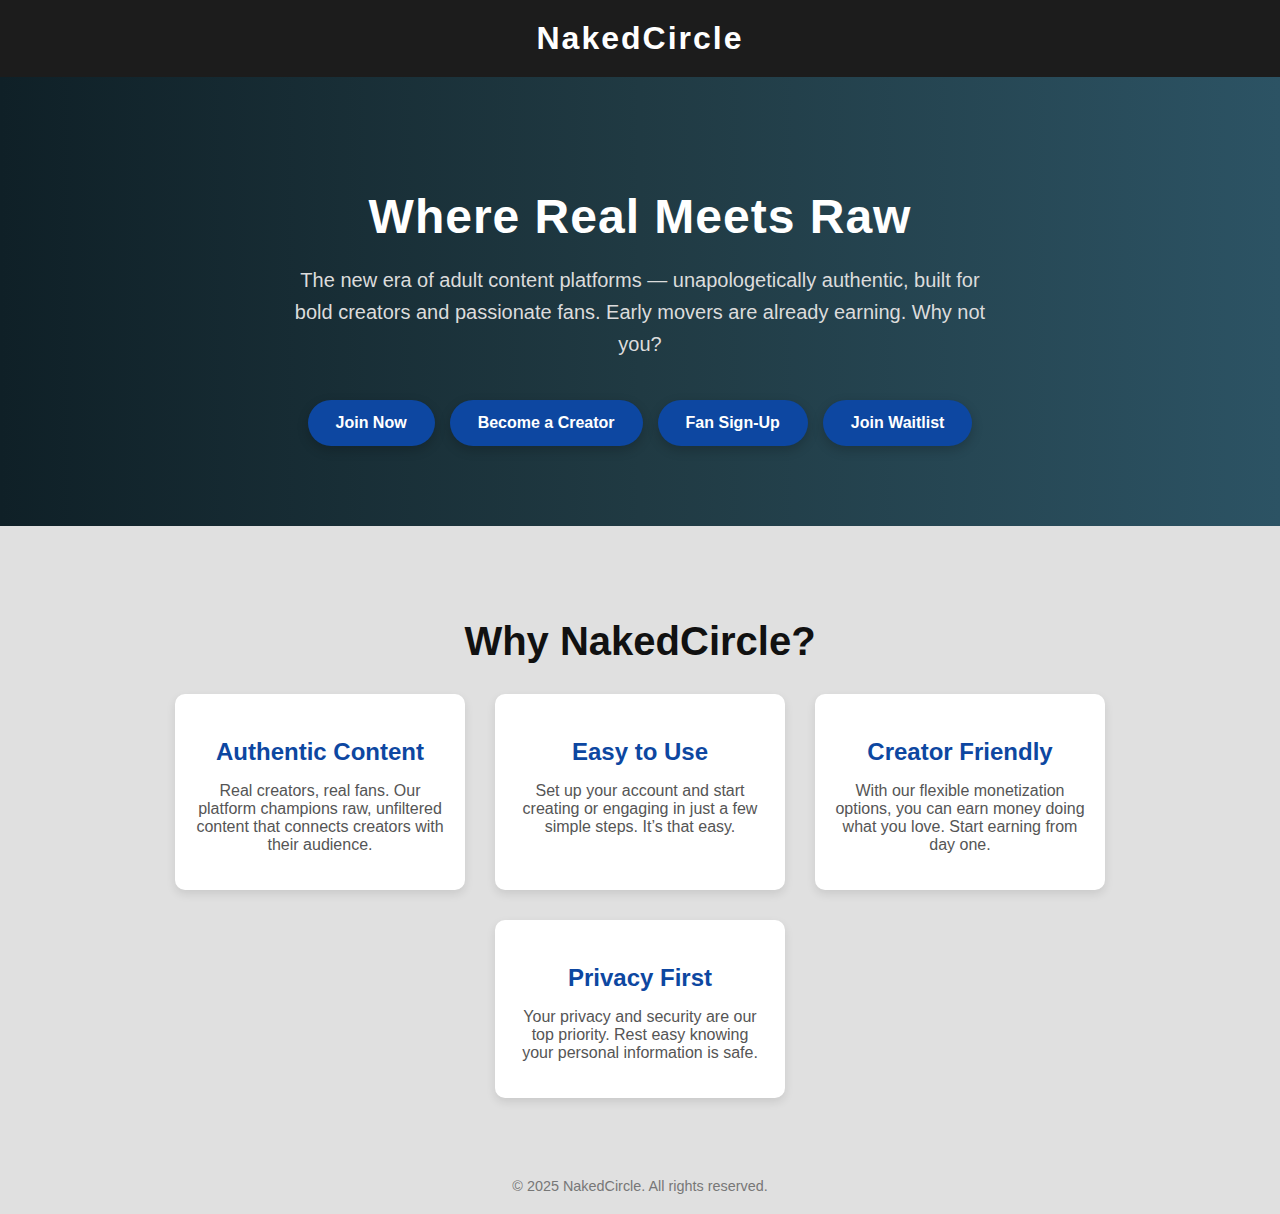
<file: index.html>
<!DOCTYPE html>
<html lang="en">
<head>
  <meta charset="UTF-8" />
  <meta name="viewport" content="width=device-width, initial-scale=1.0"/>
  <title>NakedCircle | Where Real Meets Raw</title>
  <style>
    body {
      margin: 0;
      font-family: 'Segoe UI', sans-serif;
      background-color: #e0e0e0;
      color: #111;
    }

    header {
      background-color: #1c1c1c;
      padding: 20px;
      text-align: center;
      box-shadow: 0 4px 10px rgba(0,0,0,0.2);
    }

    header h2 {
      margin: 0;
      color: #ffffff;
      font-size: 2rem;
      letter-spacing: 2px;
      font-weight: bold;
    }

    .hero {
      text-align: center;
      padding: 80px 20px;
      background: linear-gradient(to right, #0f2027, #203a43, #2c5364);
      color: white;
    }

    .hero h1 {
      font-size: 3rem;
      margin-bottom: 20px;
      font-weight: bold;
      letter-spacing: 1px;
    }

    .hero p {
      font-size: 1.25rem;
      margin-bottom: 40px;
      max-width: 700px;
      margin-left: auto;
      margin-right: auto;
      line-height: 1.6;
      color: #dcdcdc;
    }

    .buttons {
      display: flex;
      justify-content: center;
      flex-wrap: wrap;
      gap: 15px;
    }

    .buttons a {
      text-decoration: none;
      padding: 14px 28px;
      background-color: #0d47a1;
      color: white;
      border-radius: 50px;
      font-size: 1rem;
      font-weight: 600;
      transition: all 0.3s ease;
      box-shadow: 0 4px 12px rgba(0, 0, 0, 0.2);
    }

    .buttons a:hover {
      background-color: ##f4f4f4;
      transform: scale(1.05);
    }

    .features {
      background-color: ##f4f4f4;
      padding: 60px 20px;
      text-align: center;
      color:0d47a1 ;
    }

    .features h2 {
      font-size: 2.5rem;
      margin-bottom: 20px;
      font-weight: bold;
    }

    .feature-list {
      display: flex;
      justify-content: center;
      flex-wrap: wrap;
      gap: 30px;
      margin-top: 30px;
    }

    .feature {
      width: 250px;
      background-color: white;
      padding: 20px;
      border-radius: 10px;
      box-shadow: 0 4px 10px rgba(0, 0, 0, 0.1);
      transition: all 0.3s ease;
    }

    .feature h3 {
      font-size: 1.5rem;
      margin-bottom: 15px;
      color: #0d47a1;
    }

    .feature p {
      font-size: 1rem;
      color: #555;
    }

    .feature:hover {
      transform: scale(1.05);
      box-shadow: 0 4px 12px rgba(0, 0, 0, 0.2);
    }

    footer {
      text-align: center;
      padding: 20px;
      font-size: 0.9rem;
      color: #777;
    }
  </style>
</head>
<body>

  <header>
    <h2>NakedCircle</h2>
  </header>

  <section class="hero">
    <h1>Where Real Meets Raw</h1>
    <p>The new era of adult content platforms — unapologetically authentic, built for bold creators and passionate fans. Early movers are already earning. Why not you?</p>
    <div class="buttons">
      <a href="https://forms.gle/5x4x3j3m5t8RW3GbA">Join Now</a>
      <a href="https://forms.gle/7nkoEQBACW6vo8fH9">Become a Creator</a>
      <a href="https://forms.gle/YpLnKHhq7Xkbc5DZ9">Fan Sign-Up</a>
      <a href="https://forms.gle/RYRV6fHgudbkCAtNA">Join Waitlist</a>
    </div>
  </section>

  <section class="features">
    <h2>Why NakedCircle?</h2>
    <div class="feature-list">
      <div class="feature">
        <h3>Authentic Content</h3>
        <p>Real creators, real fans. Our platform champions raw, unfiltered content that connects creators with their audience.</p>
      </div>
      <div class="feature">
        <h3>Easy to Use</h3>
        <p>Set up your account and start creating or engaging in just a few simple steps. It’s that easy.</p>
      </div>
      <div class="feature">
        <h3>Creator Friendly</h3>
        <p>With our flexible monetization options, you can earn money doing what you love. Start earning from day one.</p>
      </div>
      <div class="feature">
        <h3>Privacy First</h3>
        <p>Your privacy and security are our top priority. Rest easy knowing your personal information is safe.</p>
      </div>
    </div>
  </section>

  <footer>
    &copy; 2025 NakedCircle. All rights reserved.
  </footer>

</body>
</html>
</file>
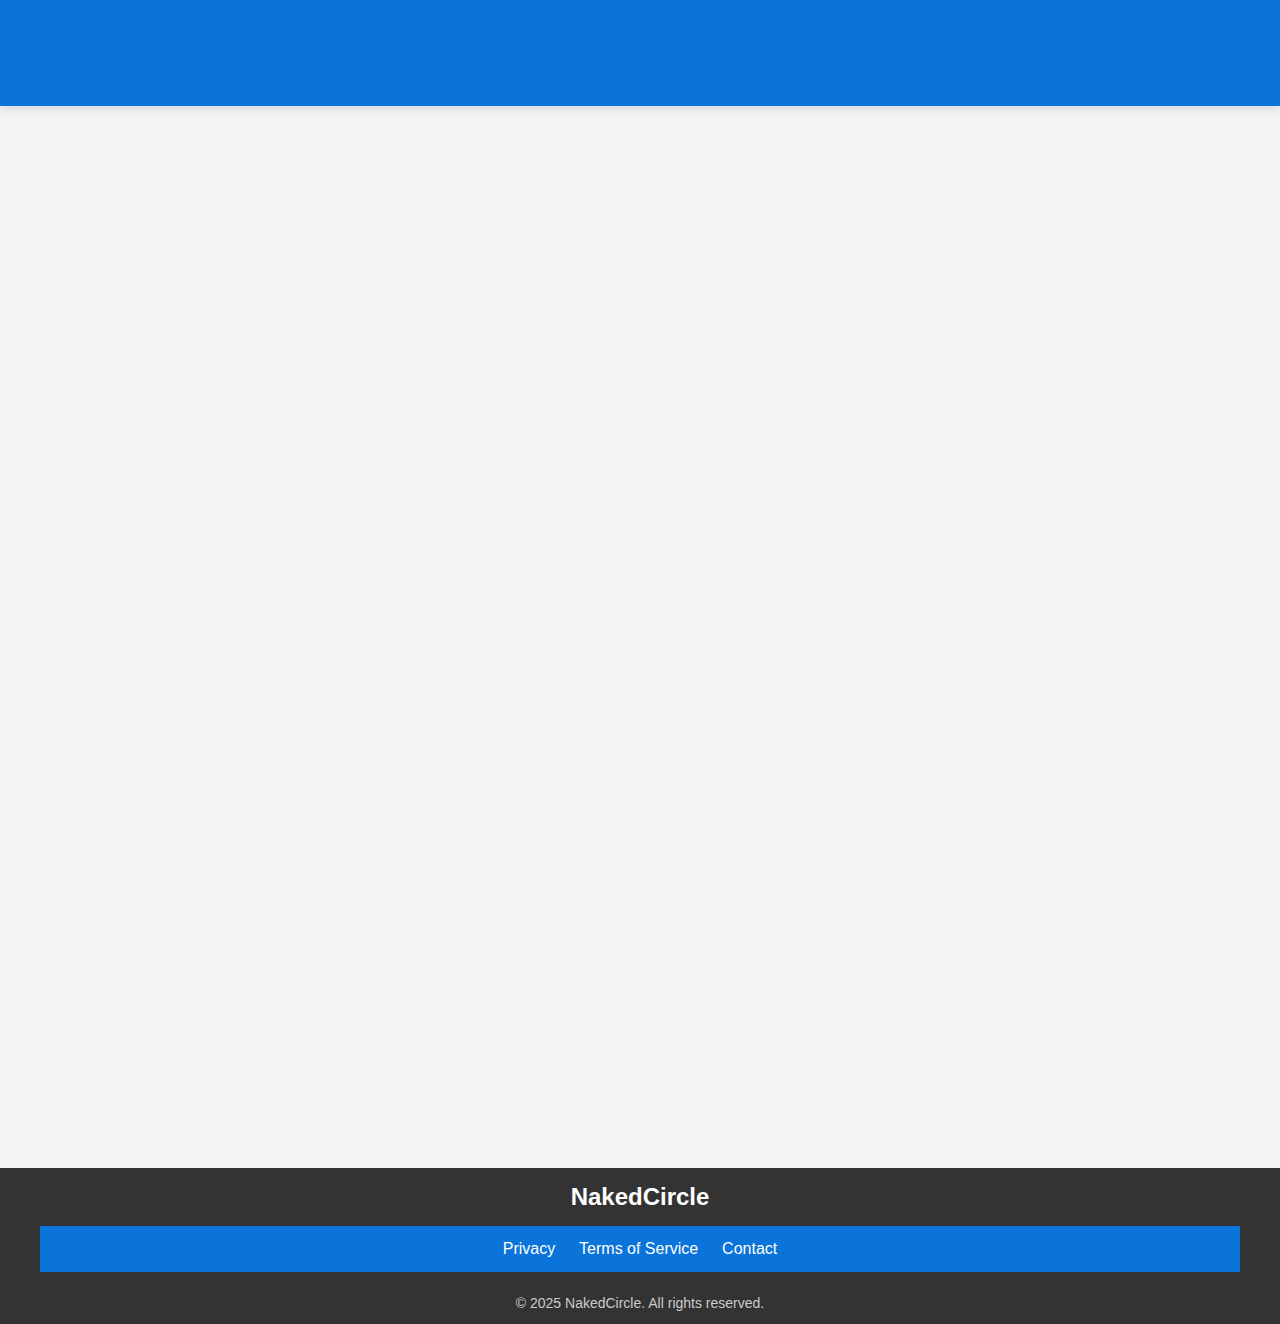
<file: blog.html>
<!DOCTYPE html>
<html lang="en">
<head>
  <meta charset="UTF-8">
  <meta name="viewport" content="width=device-width, initial-scale=1">
  <title>Blog - NakedCircle</title>
  <link rel="stylesheet" href="style.css">
</head>
<body>

  <!-- Header Section -->
  <header>
    <div class="navbar fade-in">
      <div class="logo">NakedCircle</div>
      <nav class="nav-links">
        <a href="index.html">Home</a>
        <a href="blog.html" class="active">Blog</a>
        <a href="features.html">Features</a>
        <a href="join.html" class="join-btn">Join Us</a>
      </nav>
    </div>
  </header>

  <!-- Blog Hero Section -->
  <section class="blog-hero fade-in">
    <h1>Our Blog</h1>
    <p>Explore insights, tips, and updates for creators and fans alike.</p>
  </section>

  <!-- Featured Blog Posts -->
  <section class="blog-posts fade-in">
    <div class="post-card">
      <div class="post-image" style="background-image: url('https://via.placeholder.com/600x400');"></div>
      <div class="post-content">
        <h2>Launching NakedCircle: What You Need to Know</h2>
        <p>We’re excited to bring a new way for creators to own their brand and connect with fans. Learn about the vision and features that make NakedCircle stand out...</p>
        <a href="post-1.html" class="read-more">Read More</a>
      </div>
    </div>

    <div class="post-card">
      <div class="post-image" style="background-image: url('https://via.placeholder.com/600x400');"></div>
      <div class="post-content">
        <h2>5 Ways to Grow Your Audience Faster</h2>
        <p>Building a loyal fanbase is easier when you follow these key strategies to engage, delight, and reward your audience. Here are five actionable tips...</p>
        <a href="post-2.html" class="read-more">Read More</a>
      </div>
    </div>

    <div class="post-card">
      <div class="post-image" style="background-image: url('https://via.placeholder.com/600x400');"></div>
      <div class="post-content">
        <h2>Monetization Tips for Content Creators</h2>
        <p>Turning your passion into profit doesn’t have to be complicated. Learn how to monetize your content effectively while maintaining creative control...</p>
        <a href="post-3.html" class="read-more">Read More</a>
      </div>
    </div>
  </section>

  <!-- Call to Action -->
  <section class="cta-section fade-in">
    <h2>Ready to Start Your Creator Journey?</h2>
    <p>Join the NakedCircle community today and start building your brand and fanbase.</p>
    <a href="join.html" class="cta-button">Join Us Now</a>
  </section>

  <!-- Footer -->
  <footer>
    <div class="footer-content">
      <div class="footer-logo">NakedCircle</div>
      <nav class="footer-nav">
        <a href="privacy.html">Privacy</a>
        <a href="terms.html">Terms of Service</a>
        <a href="contact.html">Contact</a>
      </nav>
      <p>&copy; 2025 NakedCircle. All rights reserved.</p>
    </div>
  </footer>

</body>
</html>
</file>
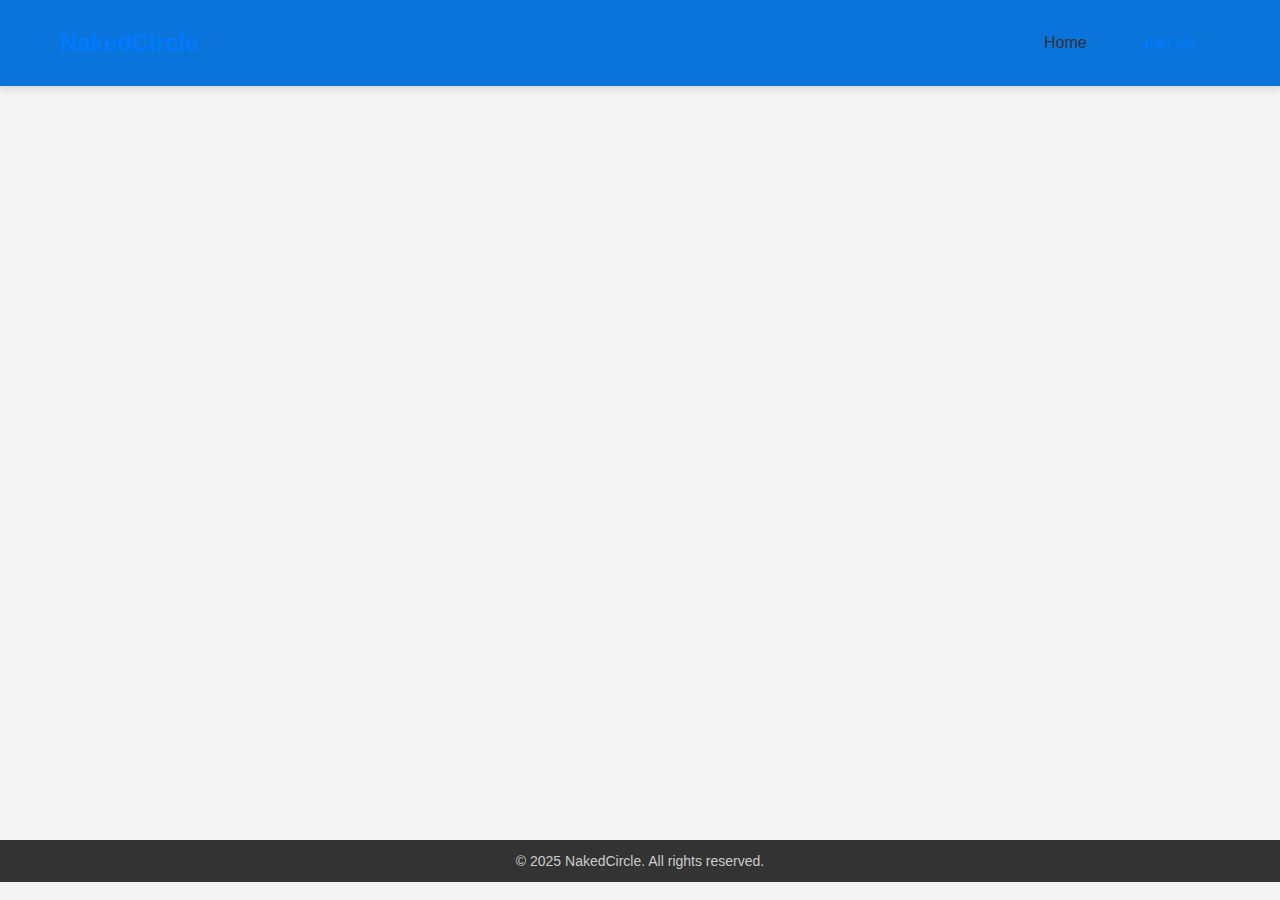
<file: join.html>
<!DOCTYPE html>
<html lang="en">
<head>
  <meta charset="UTF-8">
  <meta name="viewport" content="width=device-width, initial-scale=1.0">
  <title>Join Us - NakedCircle</title>
  <link rel="stylesheet" href="style.css">
</head>
<body>

<header class="header">
  <div class="navbar">
    <div class="logo">NakedCircle</div>
    <nav class="nav-links">
      <a href="index.html">Home</a>
      <a href="join.html" class="active">Join Us</a>
    </nav>
  </div>
</header>

<section class="join-hero fade-in">
  <h1>Become a Part of NakedCircle</h1>
  <p>Creators and fans, this is your circle. Join us today!</p>
</section>

<section class="join-options fade-in">
  <div class="option">
    <h2>I'm a Creator</h2>
    <p>Upload your content, build your community, and get paid.</p>
    <a href="https://forms.gle/7nkoEQBACW6vo8fH9" class="cta-button grow">Creator Sign Up</a>
  </div>

  <div class="option">
    <h2>I'm a Fan</h2>
    <p>Support creators you love and unlock exclusive content.</p>
    <a href="https://forms.gle/YpLnKHhq7Xkbc5DZ9" class="cta-button secondary grow">Fan Join</a>
  </div>
</section>

<!-- Footer -->
<footer class="footer">
  <p>&copy; 2025 NakedCircle. All rights reserved.</p>
</footer>

</body>
</html>
</file>
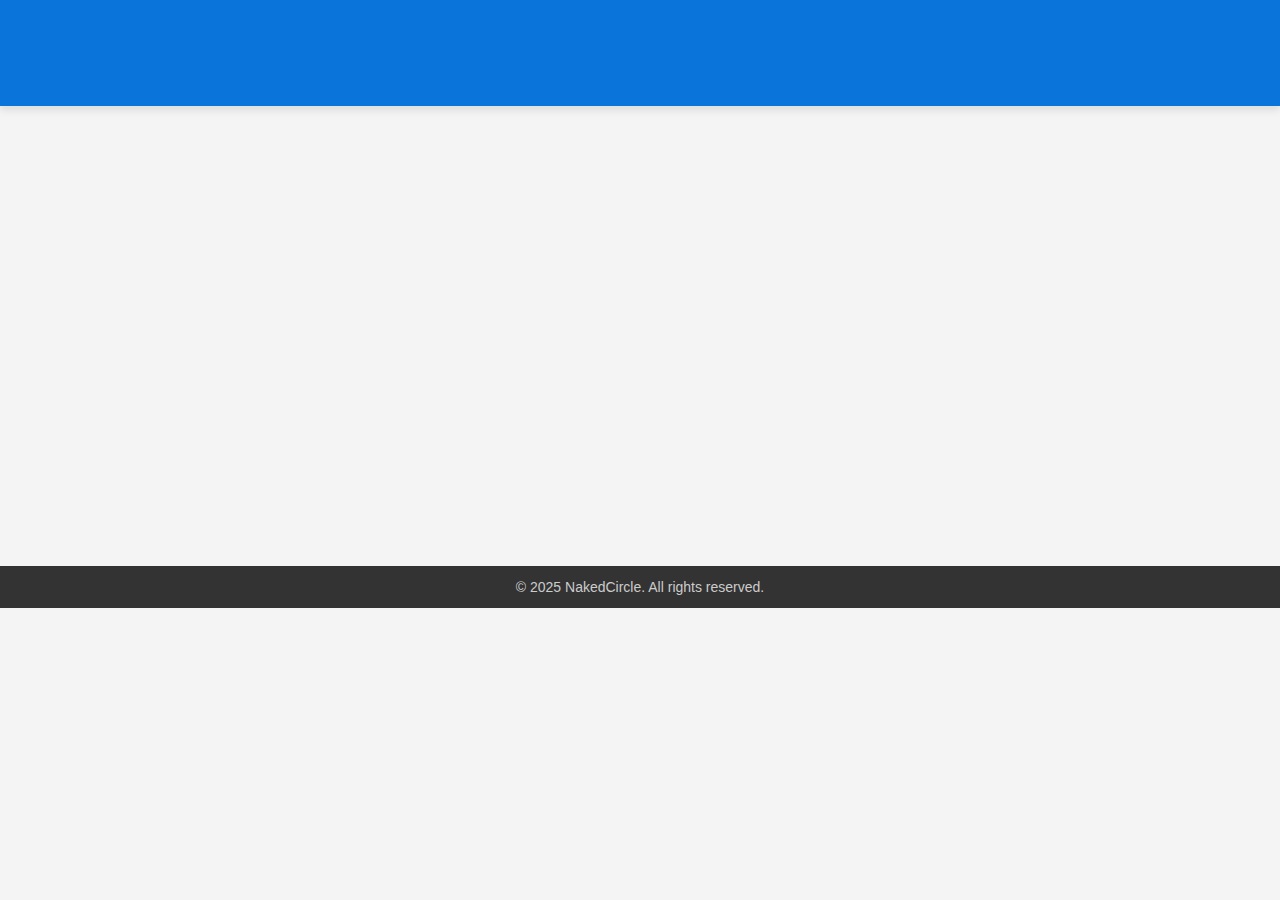
<file: post-1.html>
<!DOCTYPE html>
<html lang="en">
<head>
  <meta charset="UTF-8">
  <meta name="viewport" content="width=device-width, initial-scale=1">
  <title>Welcome to NakedCircle</title>
  <link rel="stylesheet" href="style.css">
</head>
<body>

<header>
  <div class="navbar fade-in">
    <div class="logo">NakedCircle</div>
    <nav class="nav-links">
      <a href="index.html">Home</a>
      <a href="blog.html" class="active">Blog</a>
      <a href="features.html">Features</a>
      <a href="join.html" class="join-btn">Join Us</a>
    </nav>
  </div>
</header>

<section class="hero fade-in">
  <h1 class="hero-title">Welcome to NakedCircle</h1>
</section>

<section class="blog-content fade-in">
  <p>At NakedCircle, we believe creators deserve true freedom — freedom to express, freedom to earn, and freedom to own their content. No walls. No filters. Just raw connection between creators and their fans.</p>

  <p>We're building a platform where ownership, privacy, and creativity come first. Whether you're a rising star or just starting out, NakedCircle is your home.</p>

  <p>This is just the beginning. Stay tuned for more updates, features, and opportunities to grow your circle!</p>

  <p>Thank you for being part of the movement.</p>

  <p><strong>— The NakedCircle Team</strong></p>
</section>

<footer>
  <p>&copy; 2025 NakedCircle. All rights reserved.</p>
</footer>

</body>
</html>
</file>
<file: style.css>
/* Global Styles */
body {
  margin: 0;
  font-family: 'Poppins', sans-serif;
  background: #f9f9f9;
  color: #333;
}

/* Navbar */
header {
  background: #fff;
  padding: 20px;
  box-shadow: 0 2px 8px rgba(0, 0, 0, 0.1);
}

.navbar {
  display: flex;
  align-items: center;
  justify-content: space-between;
  max-width: 1200px;
  margin: 0 auto;
}

.logo {
  font-size: 24px;
  font-weight: bold;
  color: #007bff;
}

.nav-links a {
  margin-left: 20px;
  text-decoration: none;
  color: #333;
  font-weight: 500;
  transition: color 0.3s ease;
}

.nav-links a:hover,
.nav-links .active {
  color: #007bff;
}

/* Hero Section */
.hero {
  text-align: center;
  padding: 100px 20px 60px;
  background-color: #e6f0ff;
}

.hero-title {
  font-size: 48px;
  margin-bottom: 30px;
}

.cta-buttons {
  margin-top: 30px;
}

.cta-button {
  display: inline-block;
  padding: 14px 28px;
  margin: 10px;
  font-size: 18px;
  color: #fff;
  background: linear-gradient(135deg, #007bff, #00d4ff);
  border-radius: 30px;
  text-decoration: none;
  transition: all 0.4s ease;
  box-shadow: 0 0 15px rgba(0, 123, 255, 0.7);
}

.cta-button.secondary {
  background: linear-gradient(135deg, #6f42c1, #d63384);
  box-shadow: 0 0 15px rgba(111, 66, 193, 0.7);
}

.cta-button:hover {
  transform: scale(1.1);
}

/* Columns Section */
.columns-section {
  padding: 80px 20px;
  background: #ffffff;
}

.columns {
  display: flex;
  justify-content: center;
  gap: 40px;
  flex-wrap: wrap;
}

.column {
  flex: 1;
  max-width: 300px;
  text-align: center;
  background: #f0f8ff;
  padding: 30px;
  border-radius: 16px;
  box-shadow: 0 8px 20px rgba(0, 0, 0, 0.08);
  transition: transform 0.3s ease;
}

.column:hover {
  transform: translateY(-10px);
}

.column h2 {
  font-size: 24px;
  margin-bottom: 15px;
  color: #0d0d0d;
}

.column p {
  font-size: 16px;
  color: #5e5e5e;
}

/* Join Section */
.join-section {
  padding: 80px 20px;
  background: #e6f0ff;
  text-align: center;
}

.join-section h2 {
  font-size: 32px;
  margin-bottom: 30px;
  color: #0d0d0d;
}

.join-buttons a {
  display: inline-block;
  margin: 10px;
  padding: 14px 28px;
  font-size: 18px;
  color: #fff;
  background: linear-gradient(135deg, #007bff, #00d4ff);
  border-radius: 30px;
  text-decoration: none;
  transition: all 0.4s ease;
  box-shadow: 0 0 15px rgba(0, 123, 255, 0.7);
}

.join-buttons a.secondary {
  background: linear-gradient(135deg, #6f42c1, #d63384);
  box-shadow: 0 0 15px rgba(111, 66, 193, 0.7);
}

.join-buttons a:hover {
  transform: scale(1.1);
}

/* Footer */
footer {
  text-align: center;
  padding: 20px;
  background: #f4f4f4;
  font-size: 14px;
}

/* Fade In Animation */
.fade-in {
  opacity: 0;
  transform: translateY(30px);
  animation: fadeIn 1.2s ease forwards;
}

@keyframes fadeIn {
  to {
    opacity: 1;
    transform: translateY(0);
  }
}

/* Features Section */
.features-section {
  padding: 60px 20px;
  max-width: 1200px;
  margin: 0 auto;
  text-align: center;
}

.features-section h2 {
  font-size: 2.5rem;
  margin-bottom: 10px;
}

.features-section p {
  font-size: 1.1rem;
  color: #555;
  margin-bottom: 40px;
}

/* Features Grid */
.features-grid {
  display: grid;
  grid-template-columns: repeat(auto-fit, minmax(250px, 1fr));
  gap: 30px;
}

.feature-card {
  background: #e6f0ff; /* light blue background */
  border: 1px solid #3399ff; /* clean blue border */
  padding: 30px 20px;
  border-radius: 12px;
  transition: transform 0.3s ease, box-shadow 0.3s ease;
  cursor: pointer;
}

.feature-card h3 {
  color: #0056b3; /* strong blue for the title */
  margin-bottom: 15px;
  font-size: 1.6rem;
}

.feature-card p {
  color: #333;
  font-size: 1rem;
}

.feature-card:hover {
  transform: translateY(-10px);
  box-shadow: 0 10px 20px rgba(0, 102, 255, 0.3);
  background: #d0e7ff;
}

/* Fade-in animation */
.fade-in {
  opacity: 0;
  transform: translateY(20px);
  animation: fadeInMoveUp 1s ease forwards;
}

@keyframes fadeInMoveUp {
  to {
    opacity: 1;
    transform: translateY(0);
  }
}/* Global Styles */
body {
  margin: 0;
  font-family: 'Poppins', sans-serif;
  background: #f9f9f9;
  color: #333;
}

/* Navbar */
header {
  background: #fff;
  padding: 20px;
  box-shadow: 0 2px 8px rgba(0, 0, 0, 0.1);
}

.navbar {
  display: flex;
  align-items: center;
  justify-content: space-between;
  max-width: 1200px;
  margin: 0 auto;
}

.logo {
  font-size: 24px;
  font-weight: bold;
  color: #007bff;
}

.nav-links a {
  margin-left: 20px;
  text-decoration: none;
  color: #333;
  font-weight: 500;
  transition: color 0.3s ease;
}

.nav-links a:hover,
.nav-links .active {
  color: #007bff;
}

/* Hero Section */
.join-hero {
  text-align: center;
  padding: 120px 20px 60px;
  background-color: #e6f0ff;
  animation: fadeIn 1.5s ease forwards;
}

.join-hero h1 {
  font-size: 40px;
  margin-bottom: 20px;
  color: #0d0d0d;
}

.join-hero p {
  font-size: 20px;
  color: #5e5e5e;
}

/* Join Options Section */
.join-options {
  display: flex;
  justify-content: center;
  gap: 60px;
  padding: 60px 20px;
  flex-wrap: wrap;
  animation: fadeIn 2s ease forwards;
}

.option {
  background: #ffffff;
  padding: 40px;
  border-radius: 16px;
  box-shadow: 0 8px 20px rgba(0, 0, 0, 0.08);
  width: 320px;
  text-align: center;
  transition: transform 0.3s ease;
}

.option h2 {
  font-size: 26px;
  margin-bottom: 15px;
  color: #0d0d0d;
}

.option p {
  font-size: 18px;
  margin-bottom: 25px;
  color: #5e5e5e;
}

/* Button Styles */
.cta-button {
  display: inline-block;
  padding: 14px 28px;
  font-size: 18px;
  color: #fff;
  background: linear-gradient(135deg, #007bff, #00d4ff);
  border: none;
  border-radius: 30px;
  text-decoration: none;
  cursor: pointer;
  box-shadow: 0 0 15px rgba(0, 123, 255, 0.7);
  transition: all 0.4s ease;
}

.cta-button.secondary {
  background: linear-gradient(135deg, #6f42c1, #d63384);
  box-shadow: 0 0 15px rgba(111, 66, 193, 0.7);
}

.cta-button.grow:hover {
  transform: scale(1.1);
  box-shadow: 0 0 25px rgba(0, 123, 255, 0.9);
}

/* Fade-in Animation */
.fade-in {
  opacity: 0;
  transform: translateY(20px);
  animation: fadeIn 1s ease forwards;
}

@keyframes fadeIn {
  to {
    opacity: 1;
    transform: translateY(0);
  }
}

/* Footer */
footer {
  text-align: center;
  padding: 20px;
  background-color: #f4f4f4;
  color: #333;
  font-size: 14px;
  margin-top: 40px;
}/* General Styles */
* {
  margin: 0;
  padding: 0;
  box-sizing: border-box;
}

body {
  font-family: Arial, sans-serif;
  line-height: 1.6;
  color: #333;
  background-color: #f7f7f7;
}

/* Header */
header {
  background-color: #fff;
  padding: 20px 0;
  box-shadow: 0 4px 8px rgba(0, 0, 0, 0.1);
}

.navbar {
  display: flex;
  justify-content: space-between;
  align-items: center;
  max-width: 1200px;
  margin: 0 auto;
  padding: 0 20px;
}

.logo {
  font-size: 24px;
  font-weight: bold;
  color: #333;
}

.nav-links {
  display: flex;
  gap: 20px;
}

.nav-links a {
  text-decoration: none;
  color: #333;
  font-size: 16px;
  font-weight: 500;
}

.nav-links a.active {
  color: #0066cc;
}

.join-btn {
  background-color: #0066cc;
  color: #fff;
  padding: 10px 20px;
  border-radius: 5px;
  font-weight: 600;
  text-decoration: none;
}

.join-btn:hover {
  background-color: #005bb5;
}

/* Hero Section */
.blog-hero {
  text-align: center;
  background-color: #f4f4f4;
  padding: 50px 20px;
}

.blog-hero h1 {
  font-size: 36px;
  font-weight: bold;
  color: #333;
  margin-bottom: 10px;
}

.blog-hero p {
  font-size: 18px;
  color: #666;
}

/* Blog Post Section */
.blog-posts {
  display: grid;
  grid-template-columns: repeat(auto-fill, minmax(300px, 1fr));
  gap: 20px;
  max-width: 1200px;
  margin: 40px auto;
  padding: 0 20px;
}

.post-card {
  background-color: #fff;
  border-radius: 8px;
  overflow: hidden;
  box-shadow: 0 4px 8px rgba(0, 0, 0, 0.1);
  transition: transform 0.3s ease;
}

.post-card:hover {
  transform: translateY(-10px);
}

.post-image {
  height: 200px;
  background-size: cover;
  background-position: center;
}

.post-content {
  padding: 20px;
}

.post-content h2 {
  font-size: 22px;
  font-weight: bold;
  color: #333;
  margin-bottom: 10px;
}

.post-content p {
  font-size: 16px;
  color: #666;
  margin-bottom: 15px;
}

.read-more {
  text-decoration: none;
  color: #0066cc;
  font-weight: bold;
}

.read-more:hover {
  text-decoration: underline;
}

/* Call to Action Section */
.cta-section {
  background-color: #0066cc;
  color: #fff;
  text-align: center;
  padding: 40px 20px;
}

.cta-section h2 {
  font-size: 28px;
  font-weight: bold;
  margin-bottom: 20px;
}

.cta-section p {
  font-size: 18px;
  margin-bottom: 30px;
}

.cta-button {
  background-color: #fff;
  color: #0066cc;
  padding: 15px 30px;
  font-size: 18px;
  border-radius: 5px;
  text-decoration: none;
  font-weight: 600;
}

.cta-button:hover {
  background-color: #005bb5;
  color: #fff;
}

/* Footer */
footer {
  background-color: #333;
  color: #fff;
  padding: 30px 20px;
  text-align: center;
}

.footer-content {
  max-width: 1200px;
  margin: 0 auto;
}

.footer-logo {
  font-size: 24px;
  font-weight: bold;
  margin-bottom: 10px;
}

.footer-nav {
  margin-bottom: 20px;
}

.footer-nav a {
  text-decoration: none;
  color: #fff;
  margin: 0 10px;
  font-size: 16px;
}

.footer-nav a:hover {
  text-decoration: underline;
}

footer p {
  font-size: 14px;
  color: #ccc;
}/* General Styles */
* {
  margin: 0;
  padding: 0;
  box-sizing: border-box;
}

body {
  font-family: Arial, sans-serif;
  line-height: 1.6;
  color: #333;
  background-color: #f7f7f7;
}

/* Header */
header {
  background-color: #fff;
  padding: 20px 0;
  box-shadow: 0 4px 8px rgba(0, 0, 0, 0.1);
}

.navbar {
  display: flex;
  justify-content: space-between;
  align-items: center;
  max-width: 1200px;
  margin: 0 auto;
  padding: 0 20px;
}

.logo {
  font-size: 24px;
  font-weight: bold;
  color: #333;
}

.nav-links {
  display: flex;
  gap: 20px;
}

.nav-links a {
  text-decoration: none;
  color: #333;
  font-size: 16px;
  font-weight: 500;
  transition: color 0.3s ease;
}

.nav-links a.active {
  color: #0066cc;
}

.nav-links a:hover {
  color: #0066cc;
}

.join-btn {
  background-color: #0066cc;
  color: #fff;
  padding: 10px 20px;
  border-radius: 5px;
  font-weight: 600;
  text-decoration: none;
  transition: background-color 0.3s ease;
}

.join-btn:hover {
  background-color: #005bb5;
}

/* Hero Section */
.blog-hero {
  text-align: center;
  background-color: #f4f4f4;
  padding: 50px 20px;
}

.blog-hero h1 {
  font-size: 36px;
  font-weight: bold;
  color: #333;
  margin-bottom: 10px;
}

.blog-hero p {
  font-size: 18px;
  color: #666;
}

/* Blog Post Section */
.blog-posts {
  display: grid;
  grid-template-columns: repeat(auto-fill, minmax(300px, 1fr));
  gap: 20px;
  max-width: 1200px;
  margin: 40px auto;
  padding: 0 20px;
}

.post-card {
  background-color: #fff;
  border-radius: 8px;
  overflow: hidden;
  box-shadow: 0 4px 8px rgba(0, 0, 0, 0.1);
  transition: transform 0.3s ease;
}

.post-card:hover {
  transform: translateY(-10px);
}

.post-image {
  height: 200px;
  background-size: cover;
  background-position: center;
}

.post-content {
  padding: 20px;
}

.post-content h2 {
  font-size: 22px;
  font-weight: bold;
  color: #333;
  margin-bottom: 10px;
}

.post-content p {
  font-size: 16px;
  color: #666;
  margin-bottom: 15px;
}

.read-more {
  text-decoration: none;
  color: #0066cc;
  font-weight: bold;
}

.read-more:hover {
  text-decoration: underline;
}

/* Call to Action Section */
.cta-section {
  background-color: #0066cc;
  color: #fff;
  text-align: center;
  padding: 40px 20px;
}

.cta-section h2 {
  font-size: 28px;
  font-weight: bold;
  margin-bottom: 20px;
}

.cta-section p {
  font-size: 18px;
  margin-bottom: 30px;
}

.cta-button {
  background-color: #fff;
  color: #0066cc;
  padding: 15px 30px;
  font-size: 18px;
  border-radius: 5px;
  text-decoration: none;
  font-weight: 600;
}

.cta-button:hover {
  background-color: #005bb5;
  color: #fff;
}

/* Footer */
footer {
  background-color: #333;
  color: #fff;
  padding: 30px 20px;
  text-align: center;
}

.footer-content {
  max-width: 1200px;
  margin: 0 auto;
}

.footer-logo {
  font-size: 24px;
  font-weight: bold;
  margin-bottom: 10px;
}

.footer-nav {
  margin-bottom: 20px;
}

.footer-nav a {
  text-decoration: none;
  color: #fff;
  margin: 0 10px;
  font-size: 16px;
}

.footer-nav a:hover {
  text-decoration: underline;
}

footer p {
  font-size: 14px;
  color: #ccc;
}

/* Media Queries for Responsiveness */
@media (max-width: 768px) {
  .navbar {
    flex-direction: column;
    align-items: flex-start;
  }

  .nav-links {
    flex-direction: column;
    gap: 10px;
  }

  .blog-hero h1 {
    font-size: 28px;
  }

  .blog-hero p {
    font-size: 16px;
  }

  .blog-posts {
    grid-template-columns: 1fr;
  }

  .post-card {
    margin-bottom: 20px;
  }

  .cta-section h2 {
    font-size: 24px;
  }

  .cta-section p {
    font-size: 16px;
  }

  .cta-button {
    font-size: 16px;
    padding: 12px 24px;
  }

  footer p {
    font-size: 12px;
  }
}/* General Styles */
body {
  font-family: Arial, sans-serif;
  line-height: 1.6;
  color: #333; /* Change to a darker shade if needed for readability */
  background-color: #f9f9f9; /* Soft light gray background */
}

/* Header */
header {
  background-color: #fff;
  padding: 20px 0;
  box-shadow: 0 4px 8px rgba(0, 0, 0, 0.1);
}

.navbar {
  display: flex;
  justify-content: space-between;
  align-items: center;
  max-width: 1200px;
  margin: 0 auto;
  padding: 0 20px;
}

.logo {
  font-size: 24px;
  font-weight: bold;
  color: #007bff; /* Use the exact blue from NakedCircle */
}

.nav-links {
  display: flex;
  gap: 20px;
}

.nav-links a {
  text-decoration: none;
  color: #333; /* Adjust for better contrast if needed */
  font-size: 16px;
  font-weight: 500;
}

.nav-links a.active {
  color: #007bff; /* Same blue as logo */
}

.join-btn {
  background-color: #007bff; /* Same blue for buttons */
  color: #fff;
  padding: 10px 20px;
  border-radius: 5px;
  font-weight: 600;
  text-decoration: none;
}

.join-btn:hover {
  background-color: #005bb5; /* Darker shade of the blue for hover effect */
}

/* Hero Section */
.blog-hero {
  text-align: center;
  background-color: #e6f0ff; /* Light blue background */
  padding: 50px 20px;
}

.blog-hero h1 {
  font-size: 36px;
  font-weight: bold;
  color: #0d0d0d; /* Dark text for better readability */
  margin-bottom: 10px;
}

.blog-hero p {
  font-size: 18px;
  color: #5e5e5e; /* Light gray text */
}

/* Blog Post Section */
.blog-posts {
  display: grid;
  grid-template-columns: repeat(auto-fill, minmax(300px, 1fr));
  gap: 20px;
  max-width: 1200px;
  margin: 40px auto;
  padding: 0 20px;
}

.post-card {
  background-color: #ffffff;
  border-radius: 8px;
  overflow: hidden;
  box-shadow: 0 4px 8px rgba(0, 0, 0, 0.1);
  transition: transform 0.3s ease;
}

.post-card:hover {
  transform: translateY(-10px);
}

.post-image {
  height: 200px;
  background-size: cover;
  background-position: center;
}

.post-content {
  padding: 20px;
}

.post-content h2 {
  font-size: 22px;
  font-weight: bold;
  color: #007bff; /* Primary blue color for headings */
  margin-bottom: 10px;
}

.post-content p {
  font-size: 16px;
  color: #666; /* Lighter text for paragraphs */
  margin-bottom: 15px;
}

.read-more {
  text-decoration: none;
  color: #007bff; /* Blue for links */
  font-weight: bold;
}

.read-more:hover {
  text-decoration: underline;
}

/* Call to Action Section */
.cta-section {
  background-color: #007bff; /* Blue for the call to action section */
  color: #fff;
  text-align: center;
  padding: 40px 20px;
}

.cta-section h2 {
  font-size: 28px;
  font-weight: bold;
  margin-bottom: 20px;
}

.cta-section p {
  font-size: 18px;
  margin-bottom: 30px;
}

.cta-button {
  background-color: #fff;
  color: #007bff; /* Blue for the button */
  padding: 15px 30px;
  font-size: 18px;
  border-radius: 5px;
  text-decoration: none;
  font-weight: 600;
}

.cta-button:hover {
  background-color: #005bb5; /* Darker blue for hover effect */
  color: #fff;
}

/* Footer */
footer {
  text-align: center;
  padding: 20px;
  background-color: #f4f4f4;
  color: #333;
  font-size: 14px;
  margin-top: 40px;
}/* General Body Styling */
body {
  font-family: Arial, sans-serif;
  margin: 0;
  padding: 0;
  background-color: #f4f4f4; /* Light gray background */
  color: #333; /* Dark text */
}

/* Brand Colors */
:root {
  --primary-color: #0a74da; /* Replace with your brand's primary color */
  --secondary-color: #00b3b3; /* Secondary color if needed */
  --accent-color: #ff6f61; /* Accent color if needed */
  --text-color: #333; /* Text color */
}

/* Top Button Layout */
.top-button {
  background-color: var(--primary-color); /* Primary brand color */
  color: #fff; /* White text */
  font-size: 16px; /* Adjust font size */
  padding: 12px 24px; /* Adjust padding for a better button size */
  border: none; /* Remove default border */
  border-radius: 8px; /* Rounded corners */
  cursor: pointer;
  text-align: center;
  transition: background-color 0.3s ease; /* Smooth background color transition */
  font-weight: bold;
  text-transform: uppercase;
}

.top-button:hover {
  background-color: #005f8f; /* Darker shade on hover */
}

/* Top Button Container (Centering) */
.top-button-container {
  text-align: center; /* Centers the button */
  padding: 20px;
}

/* Optional: Positioning the Button at the Top */
.top-button-fixed {
  position: fixed;
  top: 20px; /* Distance from the top */
  left: 50%;
  transform: translateX(-50%); /* Centers the button horizontally */
  z-index: 999; /* Keeps the button on top */
}

/* Header Section */
header {
  background-color: var(--primary-color); /* Primary color for the header */
  color: #fff;
  padding: 20px;
  text-align: center;
  font-size: 24px;
}

/* Navigation Menu */
nav {
  background-color: var(--primary-color); /* Using primary color */
  color: white;
  padding: 10px;
  text-align: center;
}

nav a {
  color: white;
  margin: 0 15px;
  text-decoration: none;
  font-size: 18px;
}

nav a:hover {
  color: var(--accent-color); /* Accent color on hover */
}

/* Footer Styling */
footer {
  background-color: #333;
  color: white;
  padding: 10px;
  text-align: center;
}

/* Content Area */
.container {
  width: 80%;
  margin: 0 auto;
  padding: 20px;
  background-color: #fff;
  box-shadow: 0px 4px 8px rgba(0, 0, 0, 0.1);
}

h2 {
  color: var(--primary-color);
}

p {
  font-size: 16px;
}

/* Responsive Design for Mobile */
@media (max-width: 768px) {
  .top-button {
    padding: 10px 20px;
    font-size: 14px;
  }

  .container {
    width: 95%;
  }

  nav {
    font-size: 16px;
  }

  nav a {
    margin: 0 10px;
  }
}
</file>
